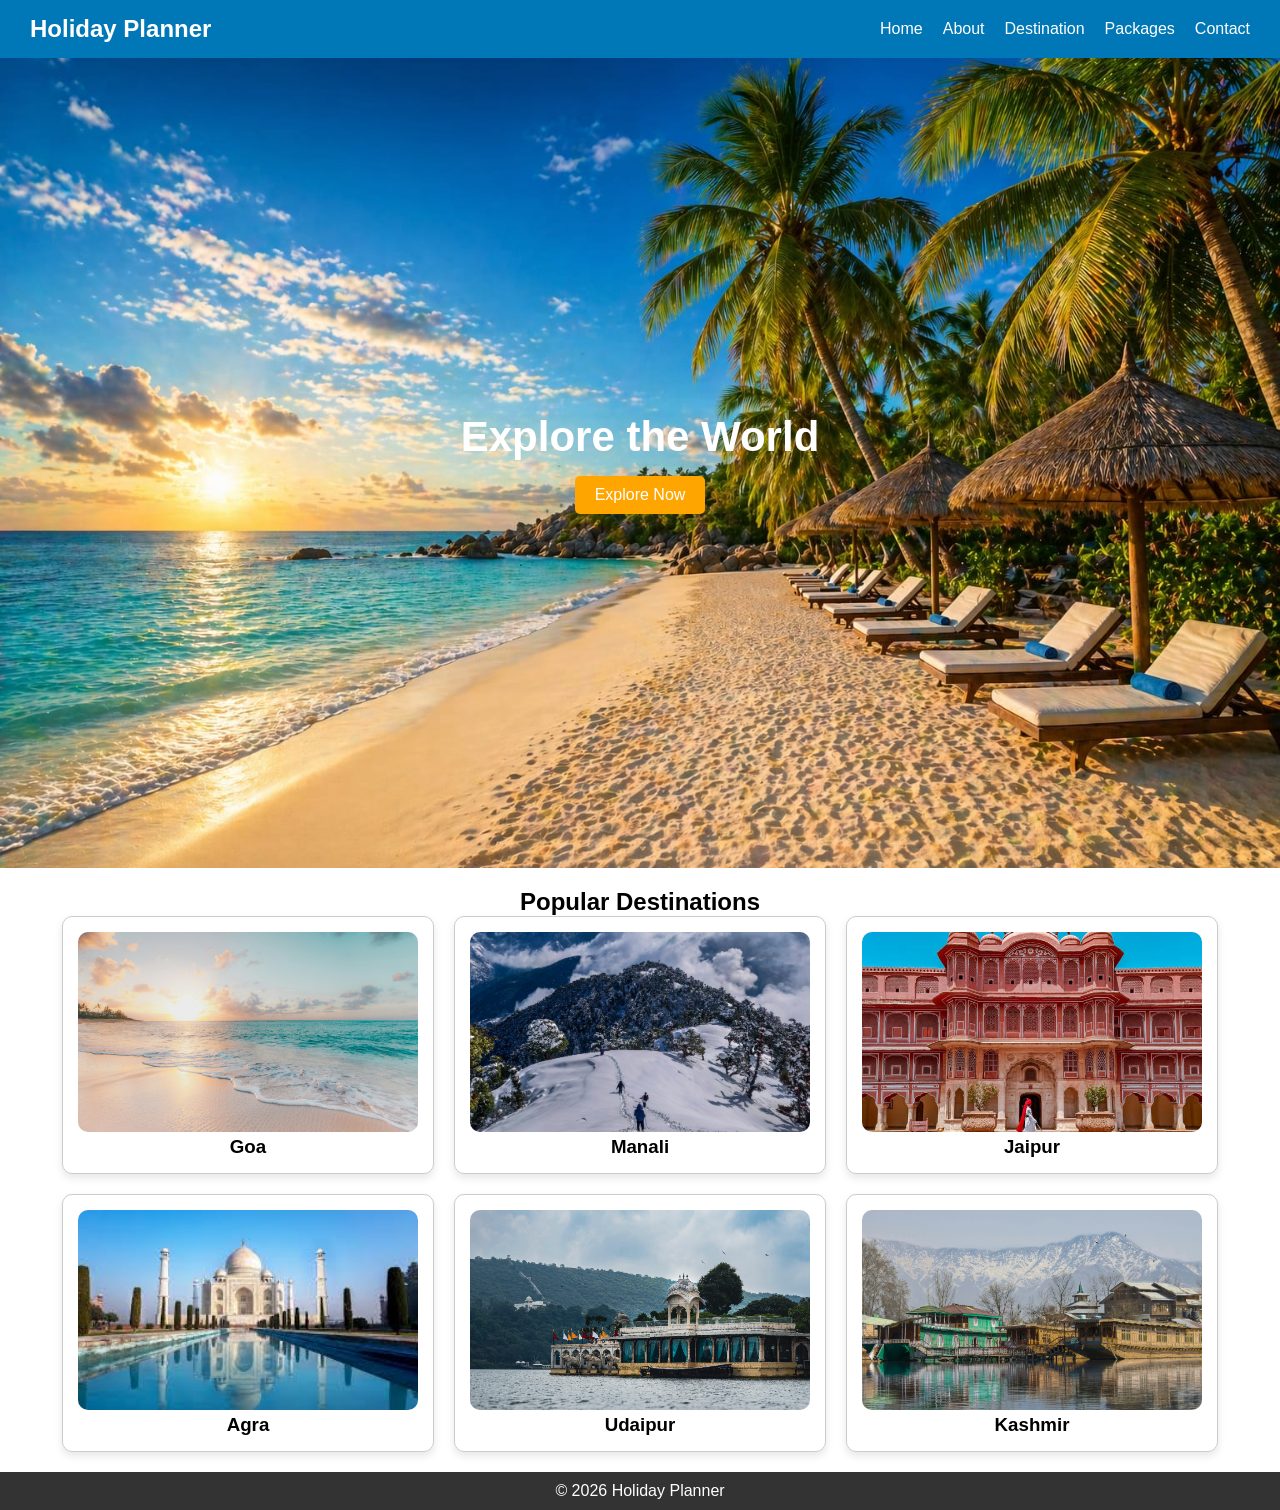
<file: index.html>
<!DOCTYPE html>
<html>
<head>
  <title>Travel Agency</title>
  <meta name="viewport" content="width=device-width, initial-scale=1.0">
  <link rel="stylesheet" href="style.css">
</head>
<body>
<nav>
  <h2>Holiday Planner</h2>
  <ul>
    <li><a href="index.html">Home</a></li>
    <li><a href="about.html">About</a></li>
    <li><a href="destination.html">Destination</a></li>
    <li><a href="packages.html">Packages</a></li>
    <li><a href="contact.html">Contact</a></li>
  </ul>
</nav>

<div class="hero">
  <h1>Explore the World</h1>
  <a href="destination.html" class="btn">Explore Now</a>
</div>

<div class="container">
  <h2>Popular Destinations</h2>
  <div class="cards">

    <div class="card"><img src="Goa.jpeg"><h3>Goa</h3></div>
    <div class="card"><img src="Manali.jpeg"><h3>Manali</h3></div>
    <div class="card"><img src="Jaipur.jpeg"><h3>Jaipur</h3></div>
    <div class="card"><img src="Agra.jpeg"><h3>Agra</h3></div>
    <div class="card"><img src="Udaipur.jpeg"><h3>Udaipur</h3></div>
    <div class="card"><img src="Kashmir.jpeg"><h3>Kashmir</h3></div>

  </div>
</div>

<footer>© 2026 Holiday Planner</footer>

</body>
</html>
</file>
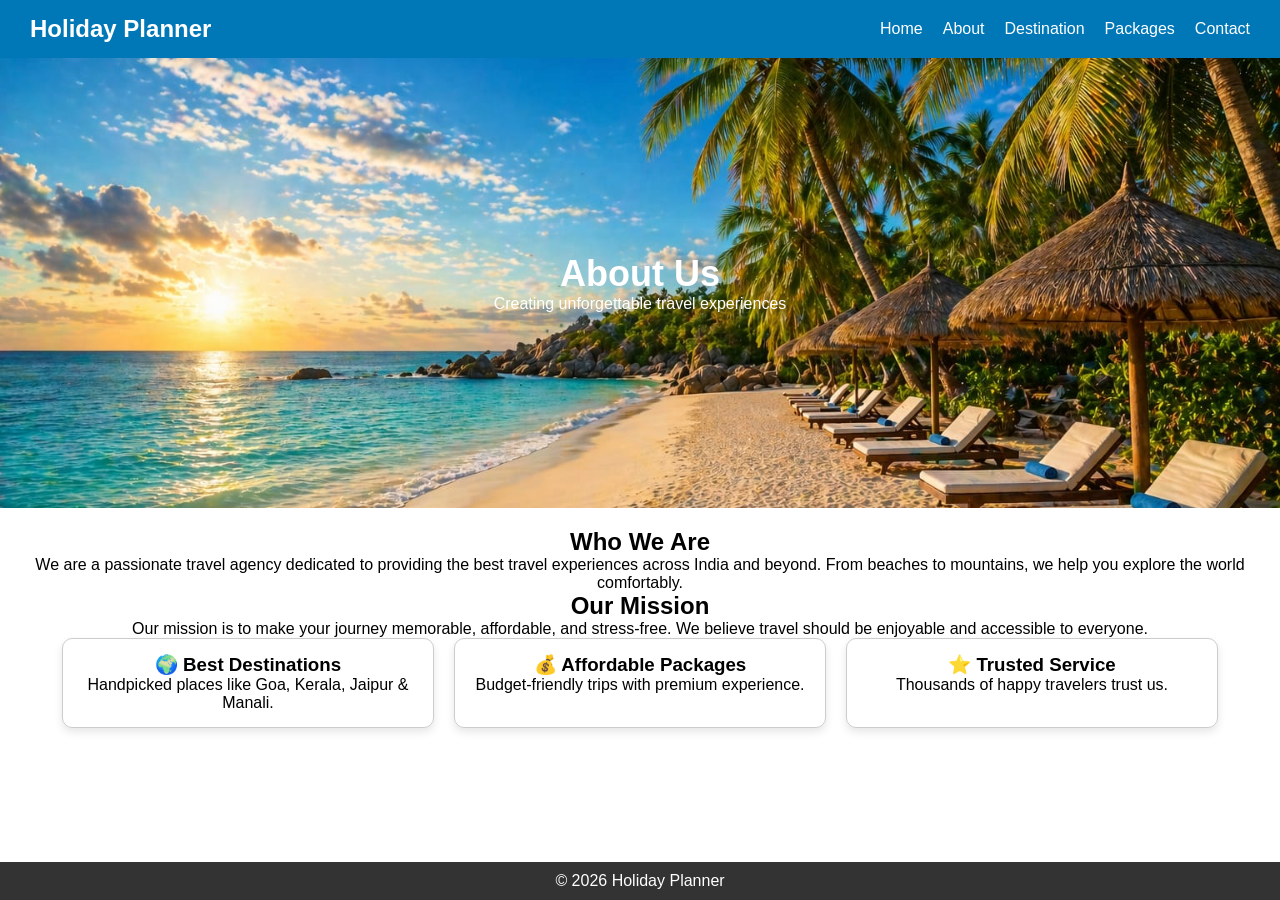
<file: about.html>
<!DOCTYPE html>
<html>
<head>
  <title>About</title>
  <meta name="viewport" content="width=device-width, initial-scale=1.0">
  <link rel="stylesheet" href="style.css">
</head>
<body>

<header>
  <nav>
    <h2>Holiday Planner</h2>
    <ul>
      <li><a href="index.html">Home</a></li>
      <li><a href="about.html">About</a></li>
      <li><a href="destination.html">Destination</a></li>
      <li><a href="packages.html">Packages</a></li>
      <li><a href="contact.html">Contact</a></li>
    </ul>
  </nav>
</header>

<!-- HERO SECTION -->
<div class="about-hero">
  <h1>About Us</h1>
  <p>Creating unforgettable travel experiences</p>
</div>

<!-- ABOUT CONTENT -->
<div class="container">
  <h2>Who We Are</h2>
  <p>
    We are a passionate travel agency dedicated to providing the best travel
    experiences across India and beyond. From beaches to mountains, we help you
    explore the world comfortably.
  </p>

  <h2>Our Mission</h2>
  <p>
    Our mission is to make your journey memorable, affordable, and stress-free.
    We believe travel should be enjoyable and accessible to everyone.
  </p>

  <!-- FEATURES -->
  <div class="cards">
    <div class="card">
      <h3>🌍 Best Destinations</h3>
      <p>Handpicked places like Goa, Kerala, Jaipur & Manali.</p>
    </div>

    <div class="card">
      <h3>💰 Affordable Packages</h3>
      <p>Budget-friendly trips with premium experience.</p>
    </div>

    <div class="card">
      <h3>⭐ Trusted Service</h3>
      <p>Thousands of happy travelers trust us.</p>
    </div>
  </div>
</div>

<footer>© 2026 Holiday Planner</footer>

</body>
</html>
</file>
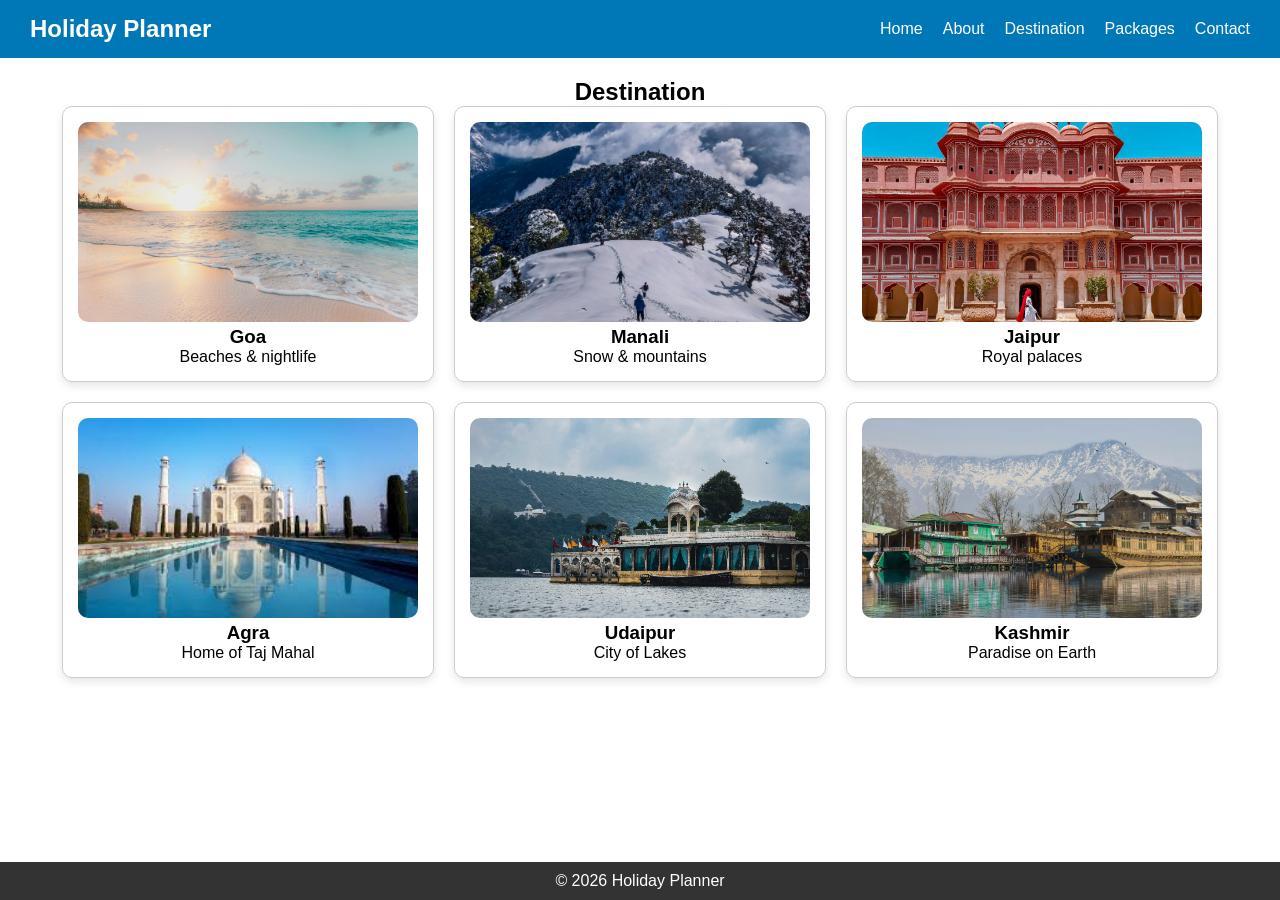
<file: destination.html>
<!DOCTYPE html>
<html>
<head>
  <title>Destination</title>
  <meta name="viewport" content="width=device-width, initial-scale=1.0">
  <link rel="stylesheet" href="style.css">
</head>

<body>

<nav>
  <h2>Holiday Planner</h2>
  <ul>
    <li><a href="index.html">Home</a></li>
    <li><a href="about.html">About</a></li>
    <li><a href="destination.html">Destination</a></li>
    <li><a href="packages.html">Packages</a></li>
    <li><a href="contact.html">Contact</a></li>
  </ul>
</nav>

<div class="container">
  <h2>Destination</h2>

  <div class="cards">

    <div class="card">
      <img src="Goa.jpeg" alt="Goa">
      <h3>Goa</h3>
      <p>Beaches & nightlife</p>
    </div>

    <div class="card">
      <img src="Manali.jpeg" alt="Manali">
      <h3>Manali</h3>
      <p>Snow & mountains</p>
    </div>

    <div class="card">
      <img src="Jaipur.jpeg" alt="Jaipur">
      <h3>Jaipur</h3>
      <p>Royal palaces</p>
    </div>

    <div class="card">
      <img src="Agra.jpeg" alt="Agra">
      <h3>Agra</h3>
      <p>Home of Taj Mahal</p>
    </div>

    <div class="card">
      <img src="Udaipur.jpeg" alt="Udaipur">
      <h3>Udaipur</h3>
      <p>City of Lakes</p>
    </div>

    <div class="card">
      <img src="Kashmir.jpeg" alt="Kashmir">
      <h3>Kashmir</h3>
      <p>Paradise on Earth</p>
    </div>

  </div>
</div>

<footer>© 2026 Holiday Planner</footer>

</body>
</html>
</file>
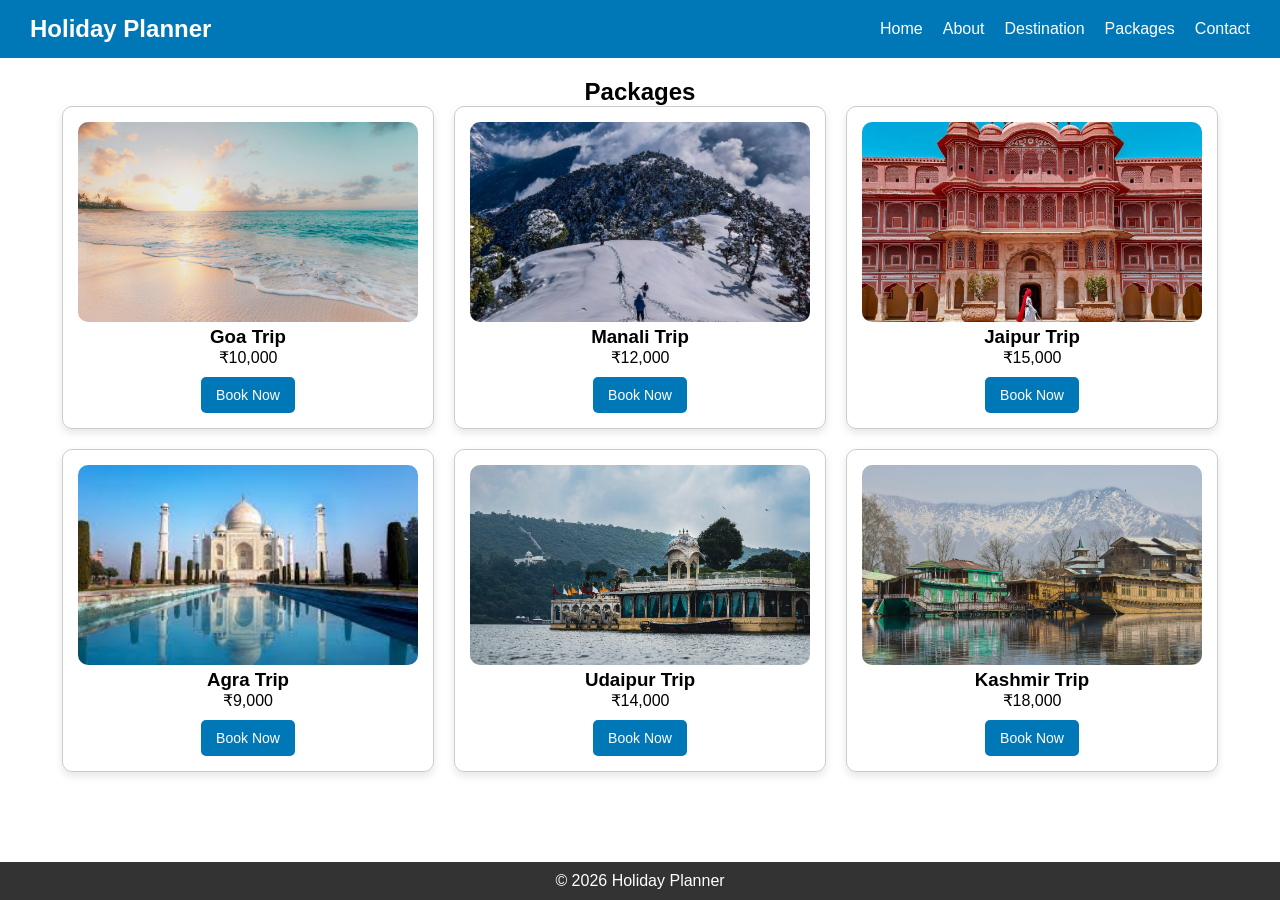
<file: packages.html>
<!DOCTYPE html>
<html>
<head>
  <title>Packages</title>
  <meta name="viewport" content="width=device-width, initial-scale=1.0">
  <link rel="stylesheet" href="style.css">
</head>

<body>

<nav>
  <h2>Holiday Planner</h2>
  <ul>
    <li><a href="index.html">Home</a></li>
    <li><a href="about.html">About</a></li>
    <li><a href="destination.html">Destination</a></li>
    <li><a href="packages.html">Packages</a></li>
    <li><a href="contact.html">Contact</a></li>
  </ul>
</nav>

<div class="container">
  <h2>Packages</h2>

  <div class="cards">

    <div class="card">
      <img src="Goa.jpeg" alt="Goa">
      <h3>Goa Trip</h3>
      <p>₹10,000</p>
      <a href="contact.html" class="book-btn">Book Now</a>
    </div>

    <div class="card">
      <img src="Manali.jpeg" alt="Manali">
      <h3>Manali Trip</h3>
      <p>₹12,000</p>
      <a href="contact.html" class="book-btn">Book Now</a>
    </div>

    <div class="card">
      <img src="Jaipur.jpeg" alt="Jaipur">
      <h3>Jaipur Trip</h3>
      <p>₹15,000</p>
      <a href="contact.html" class="book-btn">Book Now</a>
    </div>

    <div class="card">
      <img src="Agra.jpeg" alt="Agra">
      <h3>Agra Trip</h3>
      <p>₹9,000</p>
      <a href="contact.html" class="book-btn">Book Now</a>
    </div>

    <div class="card">
      <img src="Udaipur.jpeg" alt="Udaipur">
      <h3>Udaipur Trip</h3>
      <p>₹14,000</p>
      <a href="contact.html" class="book-btn">Book Now</a>
    </div>

    <div class="card">
      <img src="Kashmir.jpeg" alt="Kashmir">
      <h3>Kashmir Trip</h3>
      <p>₹18,000</p>
      <a href="contact.html" class="book-btn">Book Now</a>
    </div>

  </div>
</div>

<footer>© 2026 Holiday Planner</footer>

</body>
</html>
</file>
<file: style.css>
/* RESET + BASE */
*{
    margin:0;
    padding:0;
    box-sizing:border-box;
}
body{
    font-family:Arial, Helvetica, sans-serif;
    display:flex;
    flex-direction:column;
    min-height:100vh;
}

/* NAVBAR */
nav{
    display:flex;
    justify-content:space-between;
    align-items:center;
    background:#0077b6;
    color:white;
    padding:15px 30px;
}

nav ul{
    display:flex;
    list-style:none;
}

nav ul li{
    margin-left:20px;
}

nav a{
    color:white;
    text-decoration:none;
}

nav a:hover{
    text-decoration:underline;
}

/* HERO */
.hero{
    height:90vh;
    background:url("Travel.jpeg") no-repeat center/cover;
    display:flex;
    justify-content:center;
    align-items:center;
    flex-direction:column;
    color:white;
    text-align:center;
}

.hero h1{
    font-size:42px;
}

/* ABOUT HERO */
.about-hero{
    height:50vh;
    background:url("Travel.jpeg") no-repeat center/cover;
    display:flex;
    justify-content:center;
    align-items:center;
    flex-direction:column;
    color:white;
    text-align:center;
}

.about-hero h1{
    font-size:36px;
}

/* BUTTON */
.btn{
    background:orange;
    padding:10px 20px;
    color:white;
    text-decoration:none;
    margin-top:15px;
    border-radius:5px;
    display:inline-block;
}

/* CONTAINER */
.container{
    flex:1;
    padding:20px;
    text-align:center;
}

/* CARDS */
.cards{
    display:flex;
    flex-wrap:wrap;
    justify-content:center;
    gap:20px;
}

.card{
    width:30%;
    padding:15px;
    border:1px solid #ccc;
    border-radius:10px;
    box-shadow:0 4px 8px rgba(0,0,0,0.1);
    transition:0.3s;
}

.card:hover{
    transform:scale(1.05);
}

.card img{
    width:100%;
    height:200px;
    object-fit:cover;
    border-radius:10px;
}

/* BOOK BUTTON */
.book-btn{
    display:inline-block;
    margin-top:10px;
    background:#0077b6;
    color:white;
    padding:10px 15px;
    text-decoration:none;
    border-radius:5px;
    font-size:14px;
}

.book-btn:hover{
    background:#023e8a;
}

/* FORM */
.container form{
    max-width:350px;
    margin:40px auto;
    padding:30px;
    background:white;
    border-radius:10px;
    box-shadow:0 4px 10px rgba(0,0,0,0.1);
}

.container form input,
.container form textarea,
.container form select{
    width:100%;
    padding:12px;
    margin:10px 0;
    border:1px solid #ccc;
    border-radius:8px;
}

.container form button{
    width:100%;
    padding:12px;
    background:#0077b6;
    color:white;
    border:none;
    border-radius:5px;
    cursor:pointer;
}

.container form button:hover{
    background:#023e8a;
}

/* POPUP */
.popup{
    display:none;
    position:fixed;
    top:0;
    left:0;
    width:100%;
    height:100%;
    background:rgba(0,0,0,0.6);
    justify-content:center;
    align-items:center;
}

.popup-content{
    background:white;
    padding:25px;
    border-radius:10px;
    text-align:center;
}

/* FOOTER */
footer{
    background:#333;
    color:white;
    text-align:center;
    padding:10px;
}

/* ========================= */
/* 📱 TABLET */
/* ========================= */
@media(max-width:1024px){
    .card{
        width:45%;
    }

    .hero h1{
        font-size:34px;
    }
}

/* ========================= */
/* 📱 MOBILE */
/* ========================= */
@media(max-width:768px){

    nav{
        flex-direction:column;
        text-align:center;
    }

    nav ul{
        flex-direction:column;
        margin-top:10px;
    }

    nav ul li{
        margin:10px 0;
    }

    .hero{
        height:70vh;
    }

    .hero h1{
        font-size:26px;
    }

    .about-hero{
        height:40vh;
    }

    .about-hero h1{
        font-size:24px;
    }

    .cards{
        flex-direction:column;
        align-items:center;
    }

    .card{
        width:90%;
    }

    body{
        font-size:14px;
    }
}
</file>
